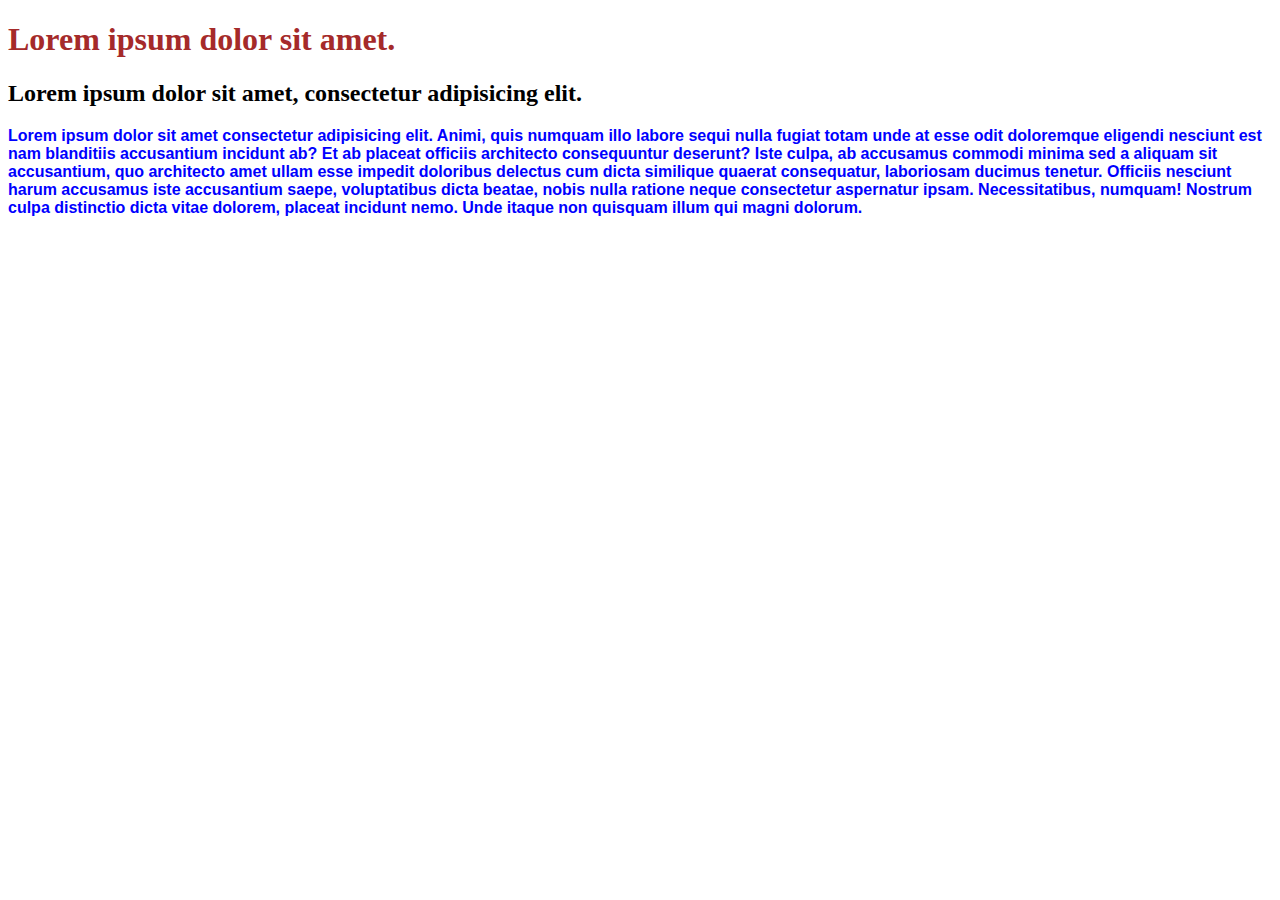
<file: 01_basics/index.html>
<!DOCTYPE html>
<html lang="en">
  <head>
    <meta charset="UTF-8" />
    <meta name="viewport" content="width=device-width, initial-scale=1.0" />
    <title>CSS</title>
    <link rel="stylesheet" href="style.css" />
    <!-- <style>
      h2 {
        color: blue;
      }
      p {
        color: darkcyan;
      }
    </style> -->
  </head>
  <body>
    <h1 style="color: brown">Lorem ipsum dolor sit amet.</h1>
    <h2>Lorem ipsum dolor sit amet, consectetur adipisicing elit.</h2>
    <p>
      Lorem ipsum dolor sit amet consectetur adipisicing elit. Animi, quis
      numquam illo labore sequi nulla fugiat totam unde at esse odit doloremque
      eligendi nesciunt est nam blanditiis accusantium incidunt ab? Et ab
      placeat officiis architecto consequuntur deserunt? Iste culpa, ab
      accusamus commodi minima sed a aliquam sit accusantium, quo architecto
      amet ullam esse impedit doloribus delectus cum dicta similique quaerat
      consequatur, laboriosam ducimus tenetur. Officiis nesciunt harum accusamus
      iste accusantium saepe, voluptatibus dicta beatae, nobis nulla ratione
      neque consectetur aspernatur ipsam. Necessitatibus, numquam! Nostrum culpa
      distinctio dicta vitae dolorem, placeat incidunt nemo. Unde itaque non
      quisquam illum qui magni dolorum.
    </p>
  </body>
</html>
</file>
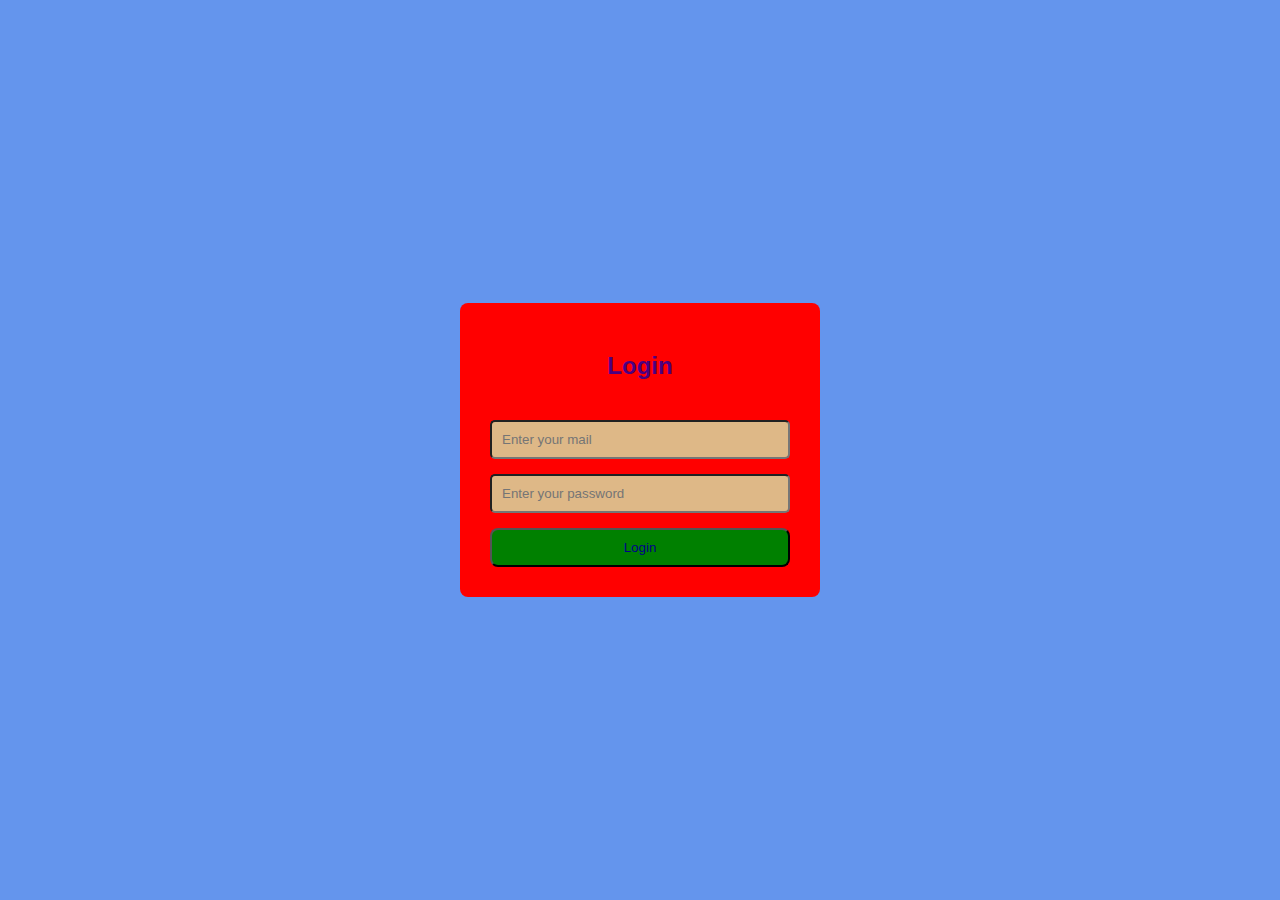
<file: 02_login_project/login.html>
<!DOCTYPE html>
<html lang="en">
  <head>
    <meta charset="UTF-8" />
    <meta name="viewport" content="width=device-width, initial-scale=1.0" />
    <title>Login Page</title>
    <style>
      body {
        font-family: "Segoe UI", Tahoma, Geneva, Verdana, sans-serif;
        background-color: cornflowerblue;
        margin: 0;
        padding: 0;
        height: 100vh;
        display: flex;
        justify-content: center;
        align-items: center;
      }
      .card {
        background-color: red;
        border-radius: 8px;
        padding: 30px;
        width: 300px;
      }
      h2 {
        color: indigo;
        text-align: center;
        margin-bottom: 40px;
      }
      form {
        display: flex;
        flex-direction: column;
      }
      input {
        margin-bottom: 15px;
        padding: 10px;
        border-radius: 5px;
        background-color: burlywood;
      }
      button {
        background-color: green;
        color: darkblue;
        padding: 10px;
        border-radius: 8px;
      }
      button:hover {
        background-color: fuchsia;
      }
    </style>
  </head>
  <body>
    <div class="card">
      <h2>Login</h2>
      <form>
        <input type="email" placeholder="Enter your mail" />
        <input type="password" placeholder="Enter your password" />
        <button type="submit">Login</button>
      </form>
    </div>
  </body>
</html>
</file>
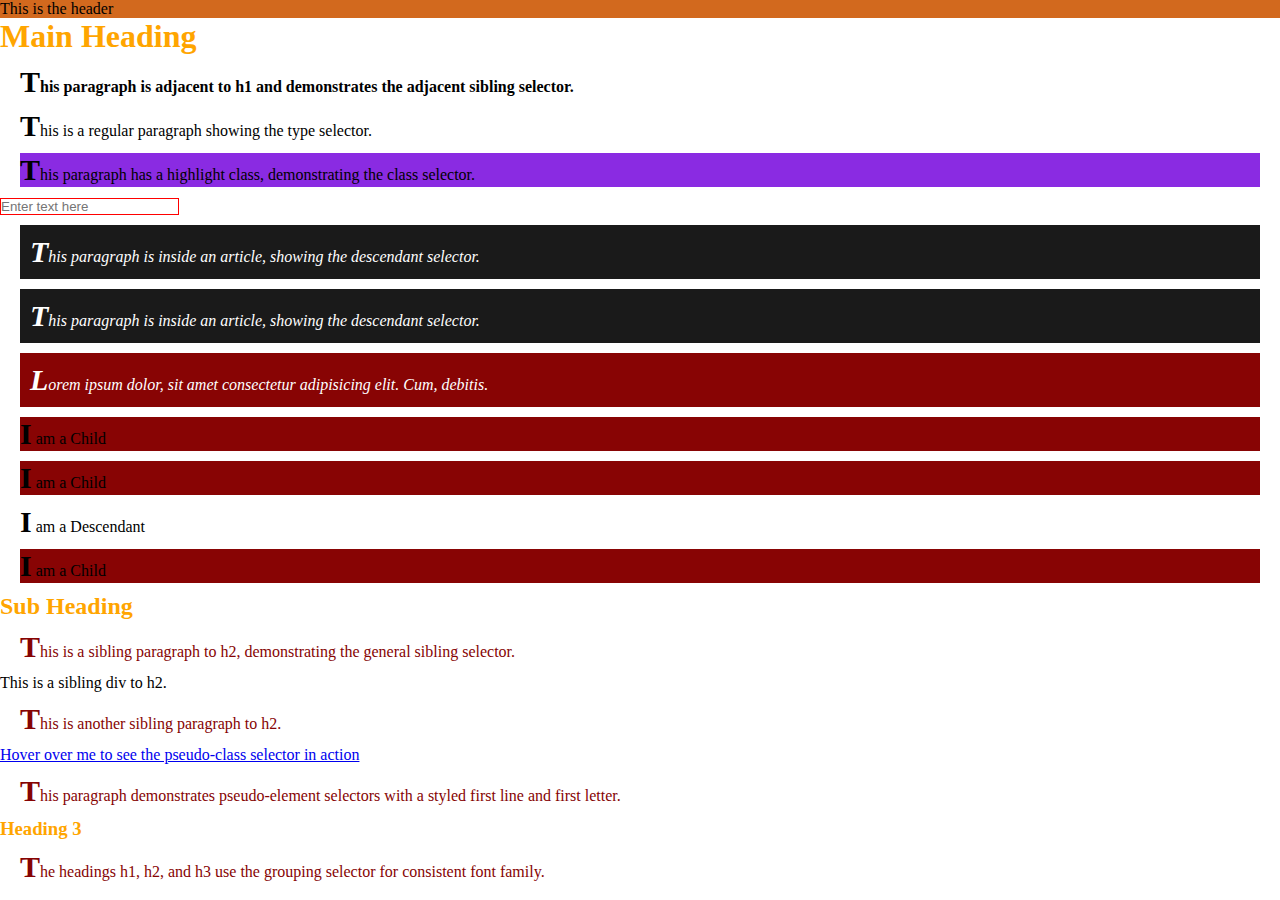
<file: 03_selectors/selectors.html>
<!DOCTYPE html>
<html lang="en">
  <head>
    <meta charset="UTF-8" />
    <meta name="viewport" content="width=device-width, initial-scale=1.0" />
    <title>Selector</title>
    <style>
      /* 1. Universal Selector */

      * {
        margin: 0;
        padding: 0;
        box-sizing: border-box;
      }

      /* 2. Type Selector */
      p {
        font-size: 16px;
        margin: 10px 20px 10px 20px;
      }
      /* 3. Class Selector */
      .highlight {
        background-color: blueviolet;
      }

      /* 4. ID Selector */
      #header {
        background-color: chocolate;
      }
      /* 5. Attribute Selector */
      input[type="text"] {
        border: 1px solid red;
      }
      /* 6. Descendant Selector */
      article p {
        font-style: italic;
        background-color: #1a1a1a;
        color: #fff;
        padding: 10px;
      }

      /* 7. Child Selector */
      div > p {
        background-color: #880404;
      }

      /* 8. Adjacent Sibling Selector */
      h1 + p {
        font-weight: bold;
      }

      /* 9. General Sibling Selector */
      h2 ~ p {
        color: #860303;
      }

      /* 10. Pseudo-class Selector */

      a:hover {
        background-color: #14a50e;
        text-decoration: none;
        color: #1a1a1a;
        padding: 5px;
        margin: 4px;
      }

      /* 11. Pseudo-element Selector */
      p::first-letter {
        font-weight: bold;
        font-size: 30px;
      }

      /* 12. Grouping Selector */

      h1,
      h2,
      h3 {
        color: orange;
      }
    </style>
  </head>
  <body>
    <header id="header">This is the header</header>

    <h1>Main Heading</h1>
    <p>
      This paragraph is adjacent to h1 and demonstrates the adjacent sibling
      selector.
    </p>
    <p>This is a regular paragraph showing the type selector.</p>

    <p class="highlight">
      This paragraph has a highlight class, demonstrating the class selector.
    </p>

    <input type="text" placeholder="Enter text here" />

    <article>
      <p>
        This paragraph is inside an article, showing the descendant selector.
      </p>
      <p>
        This paragraph is inside an article, showing the descendant selector.
      </p>
      <div>
        <p>
          Lorem ipsum dolor, sit amet consectetur adipisicing elit. Cum,
          debitis.
        </p>
      </div>
    </article>

    <div>
      <p>I am a Child</p>
      <p>I am a Child</p>
      <section>
        <p>I am a Descendant</p>
      </section>
      <p>I am a Child</p>
    </div>

    <h2>Sub Heading</h2>
    <p>
      This is a sibling paragraph to h2, demonstrating the general sibling
      selector.
    </p>
    <div>This is a sibling div to h2.</div>
    <p>This is another sibling paragraph to h2.</p>

    <a href="#">Hover over me to see the pseudo-class selector in action</a>

    <p>
      This paragraph demonstrates pseudo-element selectors with a styled first
      line and first letter.
    </p>

    <h3>Heading 3</h3>

    <p>
      The headings h1, h2, and h3 use the grouping selector for consistent font
      family.
    </p>
  </body>
</html>
</file>
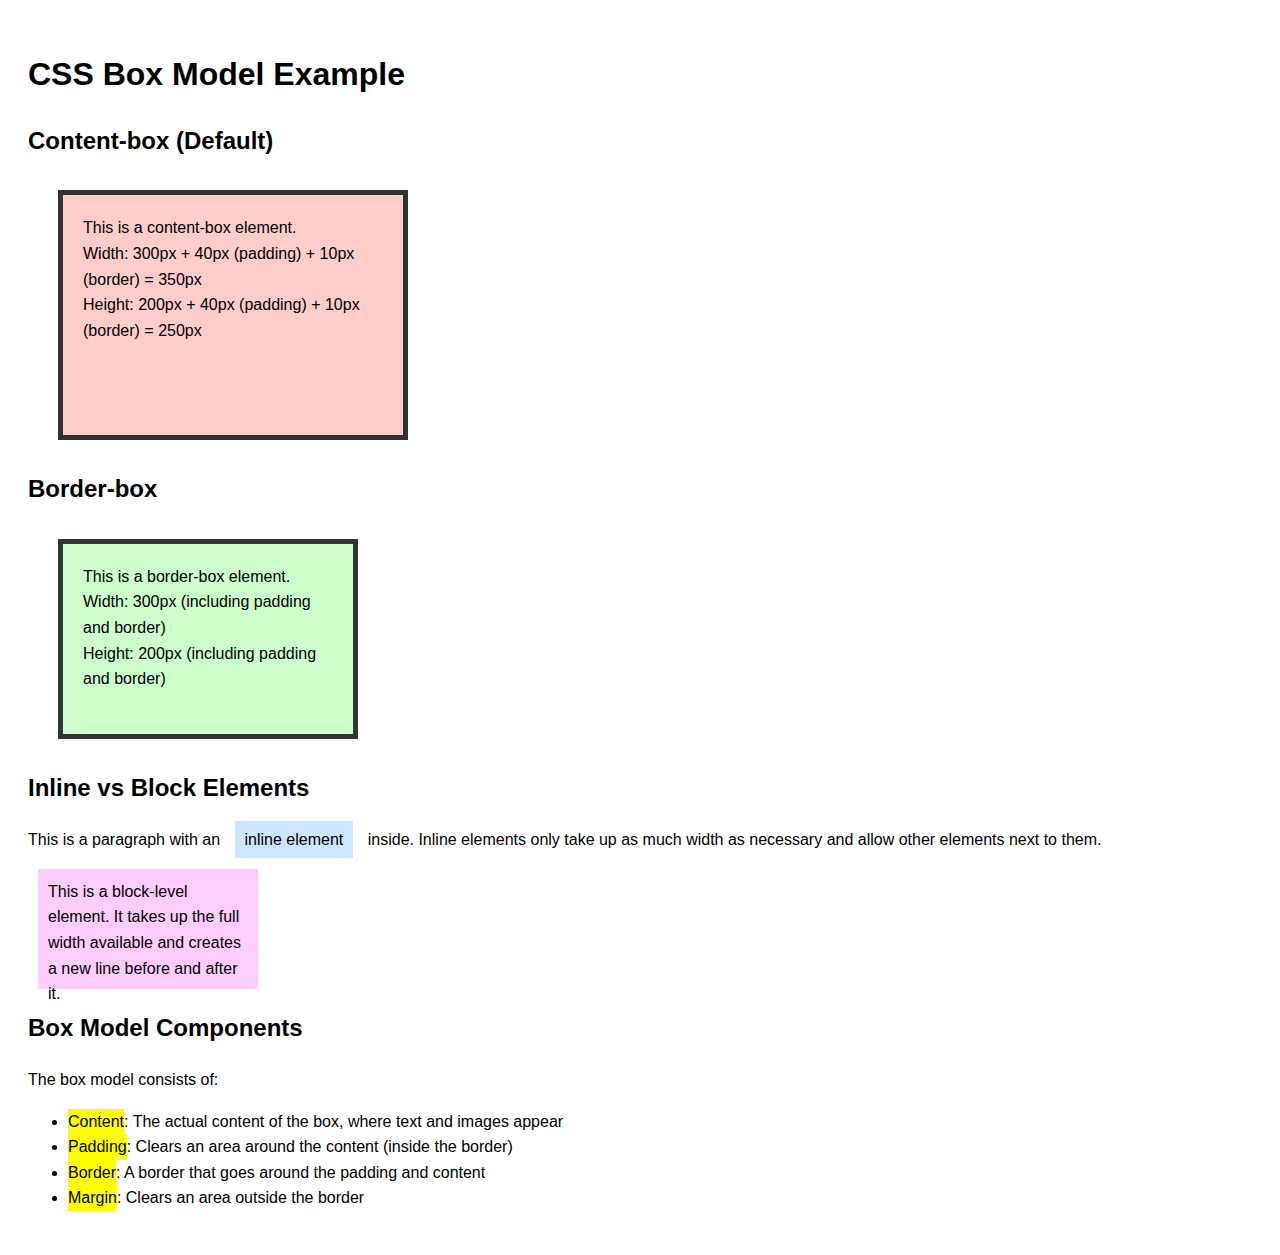
<file: 04_box_model/box.html>
<!DOCTYPE html>
<html lang="en">
  <head>
    <meta charset="UTF-8" />
    <meta name="viewport" content="width=device-width, initial-scale=1.0" />
    <title>CSS Box Model Example</title>
    <style>
      body {
        font-family: Arial, sans-serif;
        line-height: 1.6;
        padding: 20px;
      }

      .box-model-demo {
        width: 300px;
        height: 200px;
        padding: 20px;
        border: 5px solid #333;
        margin: 30px;
        background-color: #f0f0f0;
      }

      .content-box {
        box-sizing: content-box;
        background-color: #ffcccc;
      }

      .border-box {
        box-sizing: border-box;
        background-color: #ccffcc;
      }

      .box-model-demo p {
        margin: 0;
      }

      .highlight {
        background-color: yellow;
        display: inline-block;
      }

      .inline-example {
        background-color: #cce6ff;
        padding: 10px;
        margin: 10px;
        /* Inline elements ignore width and height */
        width: 200px;
        height: 100px;
      }

      .block-example {
        background-color: #ffccff;
        padding: 10px;
        margin: 10px;
        width: 200px;
        height: 100px;
      }
    </style>
  </head>
  <body>
    <h1>CSS Box Model Example</h1>

    <h2>Content-box (Default)</h2>
    <div class="box-model-demo content-box">
      <p>This is a content-box element.</p>
      <p>Width: 300px + 40px (padding) + 10px (border) = 350px</p>
      <p>Height: 200px + 40px (padding) + 10px (border) = 250px</p>
    </div>

    <h2>Border-box</h2>
    <div class="box-model-demo border-box">
      <p>This is a border-box element.</p>
      <p>Width: 300px (including padding and border)</p>
      <p>Height: 200px (including padding and border)</p>
    </div>

    <h2>Inline vs Block Elements</h2>
    <p>
      This is a paragraph with an
      <span class="inline-example">inline element</span> inside. Inline elements
      only take up as much width as necessary and allow other elements next to
      them.
    </p>

    <div class="block-example">
      This is a block-level element. It takes up the full width available and
      creates a new line before and after it.
    </div>

    <h2>Box Model Components</h2>
    <p>The box model consists of:</p>
    <ul>
      <li>
        <span class="highlight">Content</span>: The actual content of the box,
        where text and images appear
      </li>
      <li>
        <span class="highlight">Padding</span>: Clears an area around the
        content (inside the border)
      </li>
      <li>
        <span class="highlight">Border</span>: A border that goes around the
        padding and content
      </li>
      <li>
        <span class="highlight">Margin</span>: Clears an area outside the border
      </li>
    </ul>
  </body>
</html>
</file>
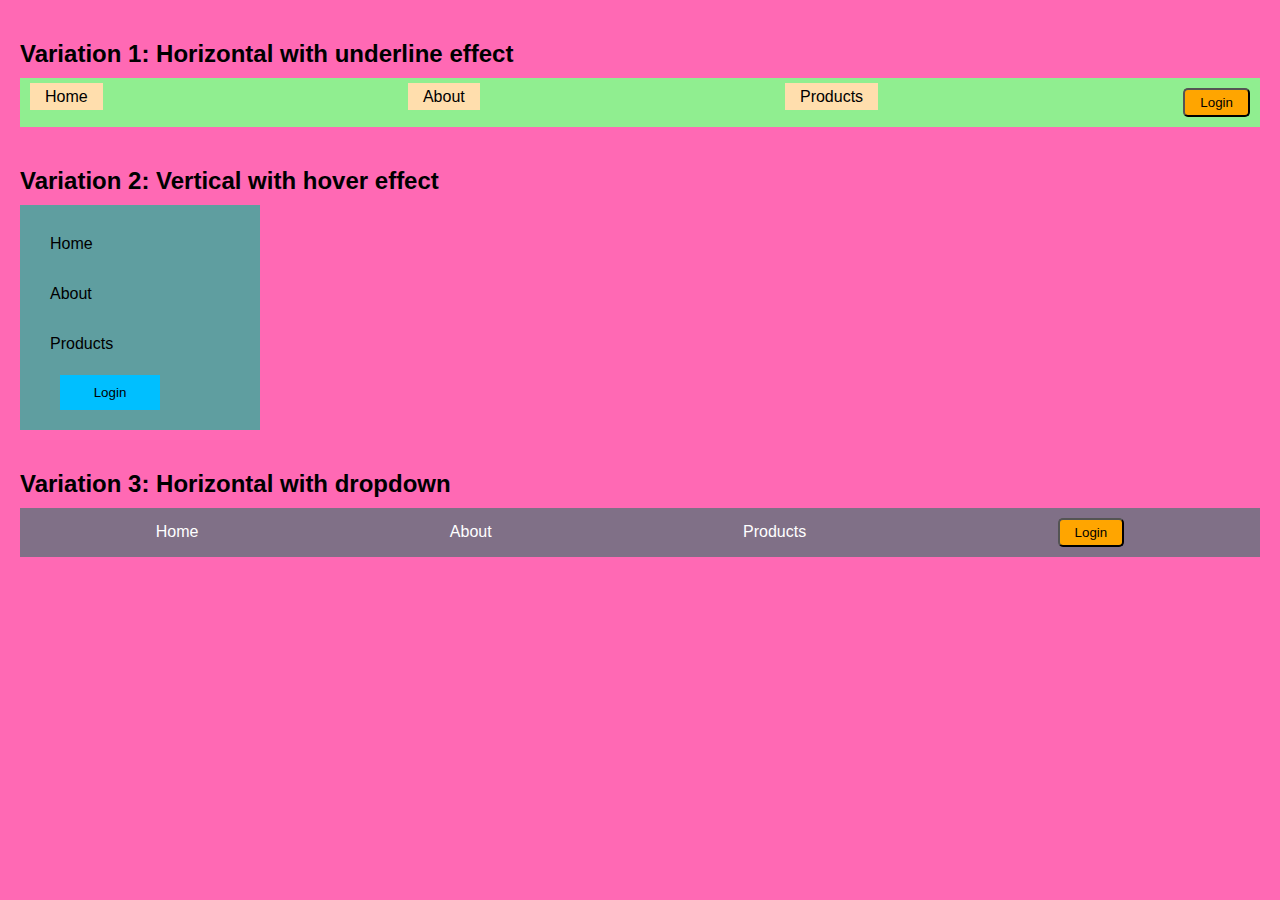
<file: 05_navbar/navbar_project.html>
<!DOCTYPE html>
<html lang="en">
  <head>
    <meta charset="UTF-8" />
    <meta name="viewport" content="width=device-width, initial-scale=1.0" />
    <title>Navbar project</title>
    <link rel="stylesheet" href="nav.css" />
  </head>
  <body>
    <div class="nav-container">
      <h2>Variation 1: Horizontal with underline effect</h2>
      <nav class="nav1">
        <ul>
          <li><a href="#">Home</a></li>
          <li><a href="#">About</a></li>
          <li><a href="#">Products</a></li>
          <li><button class="login-btn">Login</button></li>
        </ul>
      </nav>
    </div>

    <div class="nav-container">
      <h2>Variation 2: Vertical with hover effect</h2>
      <nav class="nav2">
        <ul>
          <li><a href="#">Home</a></li>
          <li><a href="#">About</a></li>
          <li><a href="#">Products</a></li>
        </ul>
        <button class="login-btn">Login</button>
      </nav>
    </div>

    <div class="nav-container">
      <h2>Variation 3: Horizontal with dropdown</h2>
      <nav class="nav3">
        <ul>
          <li><a href="#">Home</a></li>
          <li class="dropdown">
            <a href="#">About</a>
            <div class="dropdown-content">
              <a href="#">Our Story</a>
              <a href="#">Team</a>
              <a href="#">Contact</a>
            </div>
          </li>
          <li><a href="#">Products</a></li>
          <li><button class="login-btn">Login</button></li>
        </ul>
      </nav>
    </div>
  </body>
</html>
</file>
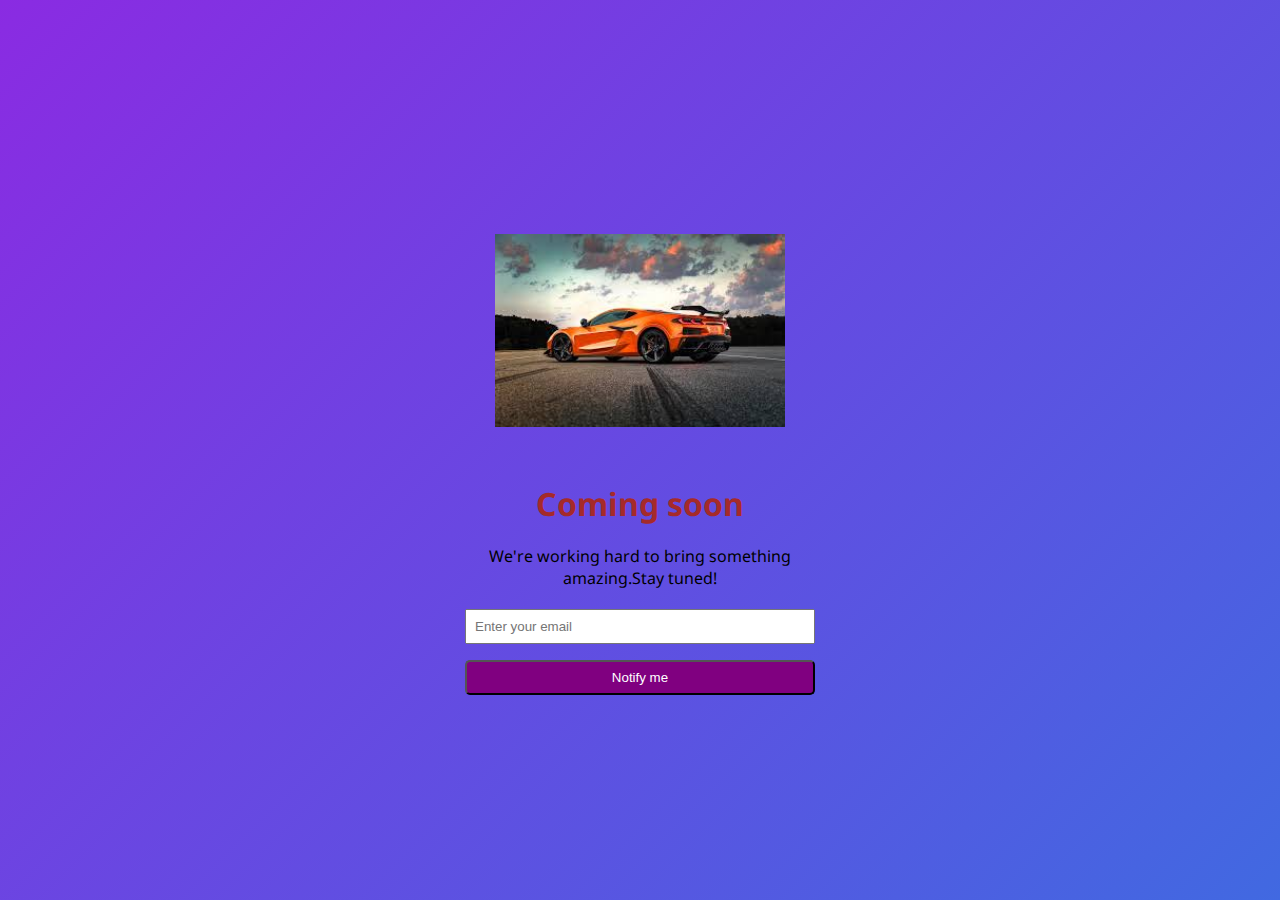
<file: 06_landing/landing.html>
<!DOCTYPE html>
<html lang="en">
  <head>
    <meta charset="UTF-8" />
    <meta name="viewport" content="width=device-width, initial-scale=1.0" />
    <title>Buy Premium Cars</title>
    <link rel="stylesheet" href="car.css" />
  </head>
  <body>
    <div class="container">
      <div class="content">
        <img src="car1.jpg" class="logo" alt="logo" />
        <h1>Coming soon</h1>
        <p>We're working hard to bring something amazing.Stay tuned!</p>
        <form id="notify-form">
          <input type="email" placeholder="Enter your email" required />
          <button type="submit">Notify me</button>
        </form>
      </div>
    </div>
  </body>
</html>
</file>
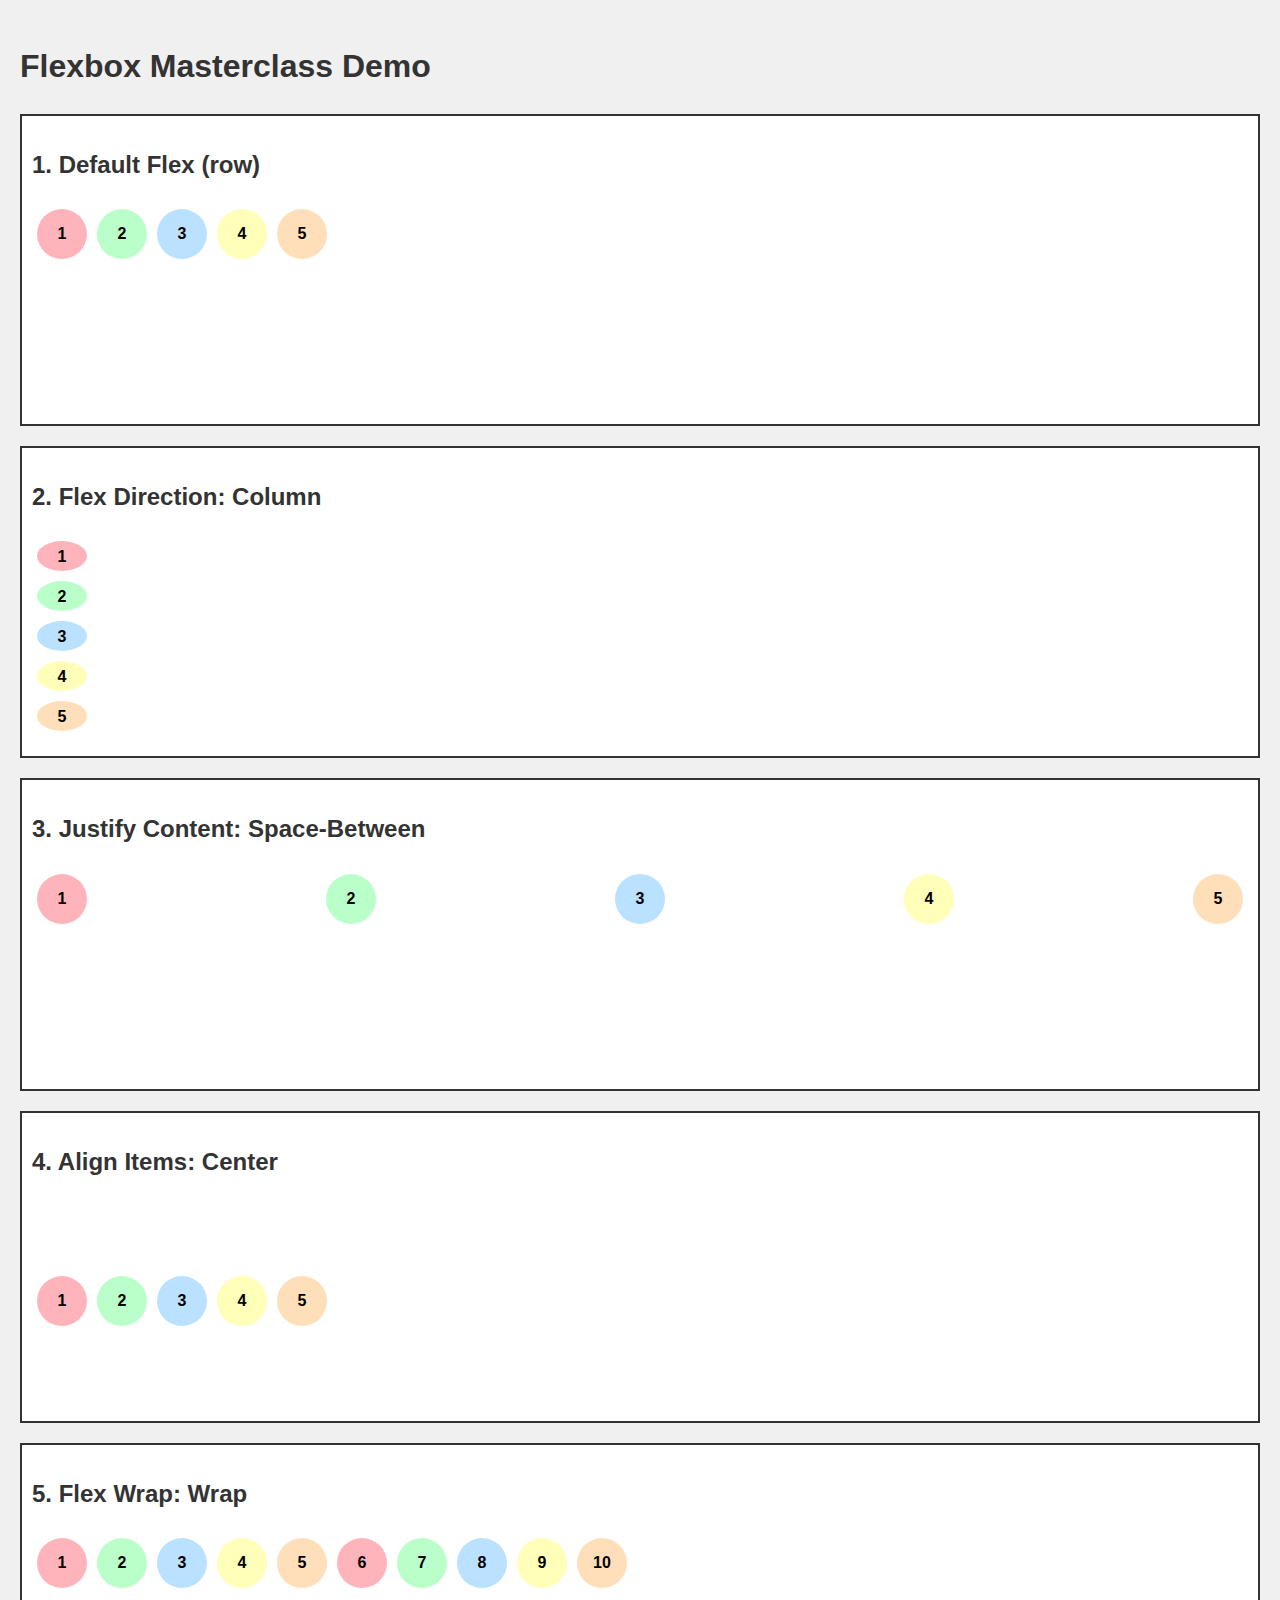
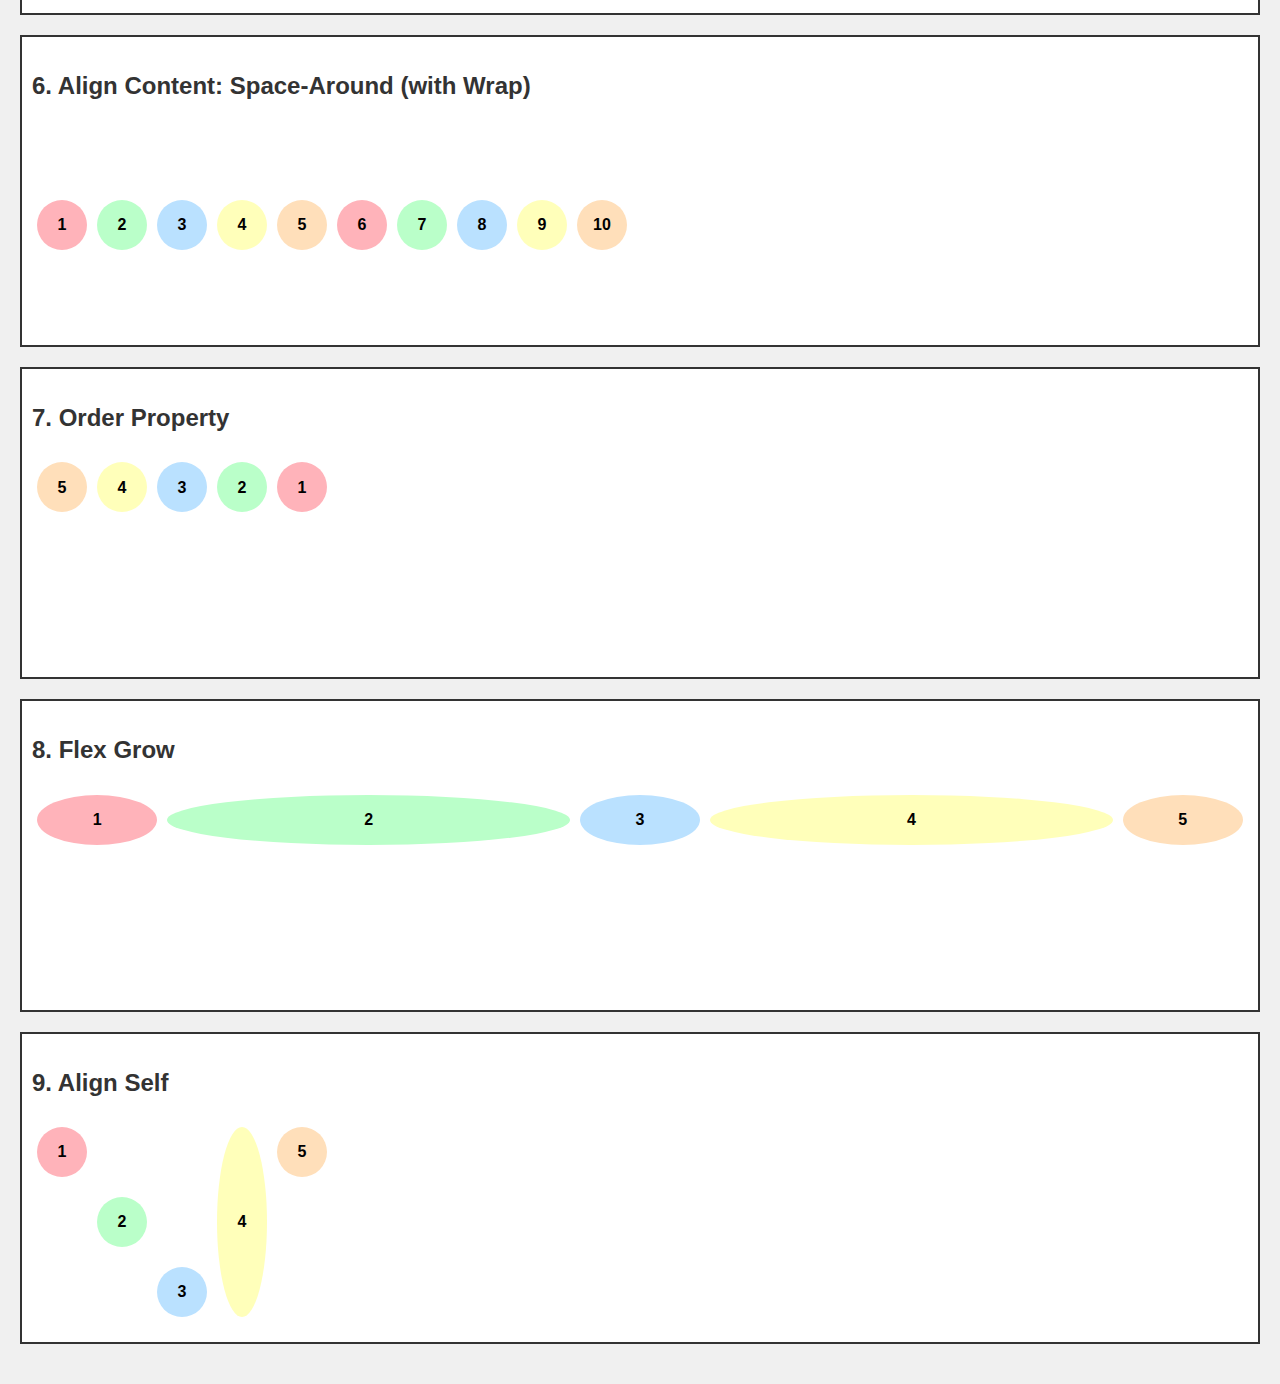
<file: 07_Flexbox/flex.html>
<!DOCTYPE html>
<html lang="en">
  <head>
    <meta charset="UTF-8" />
    <meta name="viewport" content="width=device-width, initial-scale=1.0" />
    <title>Flex Box</title>
    <link rel="stylesheet" href="flex.css" />
  </head>

  <body>
    <h1>Flexbox Masterclass Demo</h1>

    <div class="container">
      <h2>1. Default Flex (row)</h2>
      <div class="flex-container">
        <div class="circle pastel-1">1</div>
        <div class="circle pastel-2">2</div>
        <div class="circle pastel-3">3</div>
        <div class="circle pastel-4">4</div>
        <div class="circle pastel-5">5</div>
      </div>
    </div>

    <div class="container">
      <h2>2. Flex Direction: Column</h2>
      <div class="flex-container" style="flex-direction: column">
        <div class="circle pastel-1">1</div>
        <div class="circle pastel-2">2</div>
        <div class="circle pastel-3">3</div>
        <div class="circle pastel-4">4</div>
        <div class="circle pastel-5">5</div>
      </div>
    </div>

    <div class="container">
      <h2>3. Justify Content: Space-Between</h2>
      <div class="flex-container" style="justify-content: space-between">
        <div class="circle pastel-1">1</div>
        <div class="circle pastel-2">2</div>
        <div class="circle pastel-3">3</div>
        <div class="circle pastel-4">4</div>
        <div class="circle pastel-5">5</div>
      </div>
    </div>

    <div class="container">
      <h2>4. Align Items: Center</h2>
      <div class="flex-container" style="align-items: center">
        <div class="circle pastel-1">1</div>
        <div class="circle pastel-2">2</div>
        <div class="circle pastel-3">3</div>
        <div class="circle pastel-4">4</div>
        <div class="circle pastel-5">5</div>
      </div>
    </div>

    <div class="container">
      <h2>5. Flex Wrap: Wrap</h2>
      <div class="flex-container" style="flex-wrap: wrap; height: auto">
        <div class="circle pastel-1">1</div>
        <div class="circle pastel-2">2</div>
        <div class="circle pastel-3">3</div>
        <div class="circle pastel-4">4</div>
        <div class="circle pastel-5">5</div>
        <div class="circle pastel-1">6</div>
        <div class="circle pastel-2">7</div>
        <div class="circle pastel-3">8</div>
        <div class="circle pastel-4">9</div>
        <div class="circle pastel-5">10</div>
      </div>
    </div>

    <div class="container">
      <h2>6. Align Content: Space-Around (with Wrap)</h2>
      <div
        class="flex-container"
        style="flex-wrap: wrap; align-content: space-around"
      >
        <div class="circle pastel-1">1</div>
        <div class="circle pastel-2">2</div>
        <div class="circle pastel-3">3</div>
        <div class="circle pastel-4">4</div>
        <div class="circle pastel-5">5</div>
        <div class="circle pastel-1">6</div>
        <div class="circle pastel-2">7</div>
        <div class="circle pastel-3">8</div>
        <div class="circle pastel-4">9</div>
        <div class="circle pastel-5">10</div>
      </div>
    </div>

    <div class="container">
      <h2>7. Order Property</h2>
      <div class="flex-container">
        <div class="circle pastel-1" style="order: 5">1</div>
        <div class="circle pastel-2" style="order: 4">2</div>
        <div class="circle pastel-3" style="order: 3">3</div>
        <div class="circle pastel-4" style="order: 2">4</div>
        <div class="circle pastel-5" style="order: 1">5</div>
      </div>
    </div>

    <div class="container">
      <h2>8. Flex Grow</h2>
      <div class="flex-container">
        <div class="circle pastel-1" style="flex-grow: 1">1</div>
        <div class="circle pastel-2" style="flex-grow: 5">2</div>
        <div class="circle pastel-3" style="flex-grow: 1">3</div>
        <div class="circle pastel-4" style="flex-grow: 5">4</div>
        <div class="circle pastel-5" style="flex-grow: 1">5</div>
      </div>
    </div>

    <div class="container">
      <h2>9. Align Self</h2>
      <div class="flex-container">
        <div class="circle pastel-1" style="align-self: flex-start">1</div>
        <div class="circle pastel-2" style="align-self: center">2</div>
        <div class="circle pastel-3" style="align-self: flex-end">3</div>
        <div class="circle pastel-4" style="align-self: stretch; height: auto">
          4
        </div>
        <div class="circle pastel-5">5</div>
      </div>
    </div>
  </body>
</html>
</file>
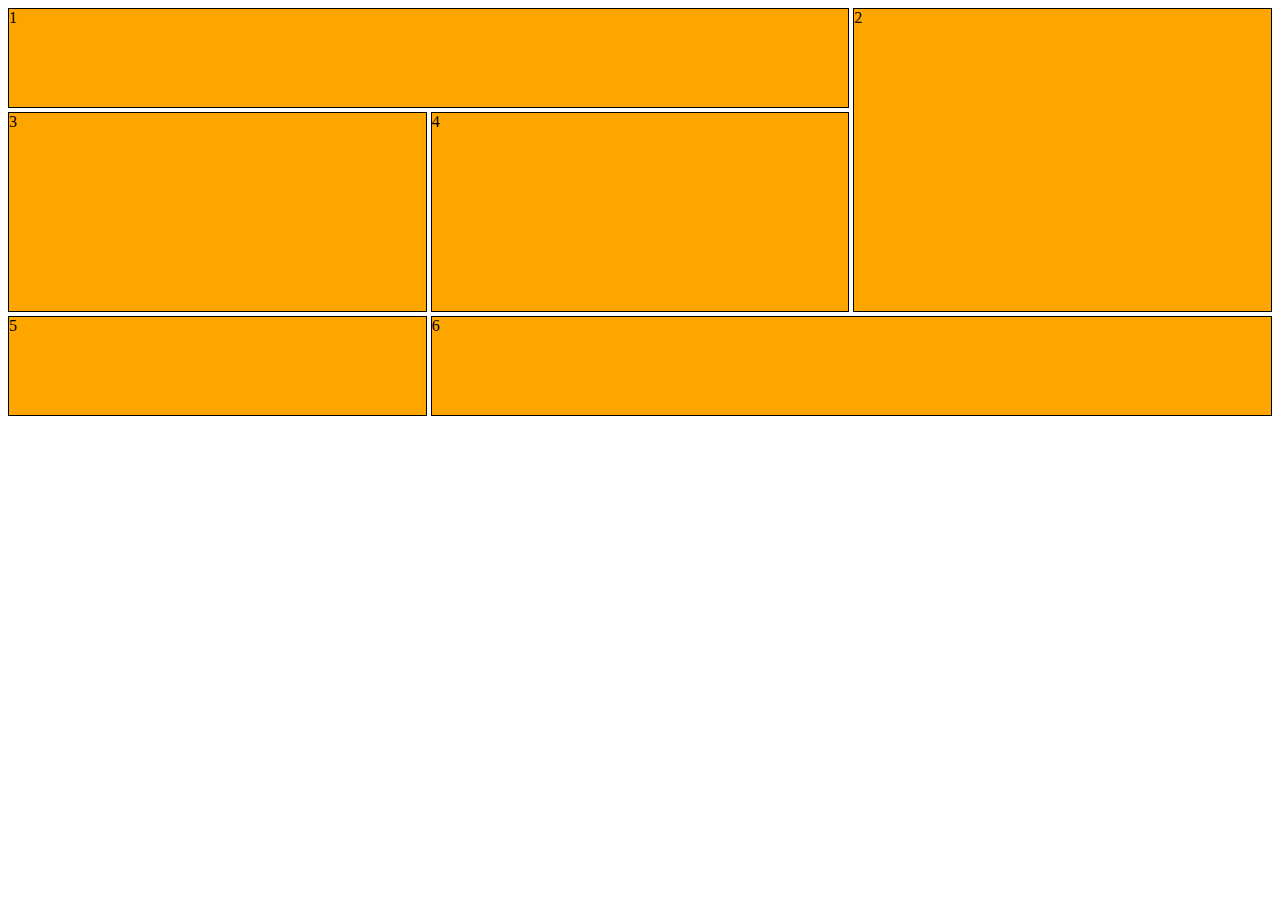
<file: 08_grid/grid.html>
<!DOCTYPE html>
<html lang="en">
  <head>
    <meta charset="UTF-8" />
    <meta name="viewport" content="width=device-width, initial-scale=1.0" />
    <title>Grid introduction</title>
    <style>
      .grid-container {
        display: grid;
        grid-template-columns: repeat(3, 1fr);
        grid-template-rows: 100px 200px 100px;
        gap: 4px;
      }

      .item {
        background-color: orange;
        border: 1px solid black;
      }
      .item1 {
        grid-column: 1/3;
        grid-row: 1/2;
      }
      .item2 {
        grid-column: 3/4;
        grid-row: 1/3;
      }
      .item6 {
        grid-column: 2/4;
      }
    </style>
  </head>
  <body>
    <div class="grid-container">
      <div class="item item1">1</div>
      <div class="item item2">2</div>
      <div class="item">3</div>
      <div class="item">4</div>
      <div class="item">5</div>
      <div class="item item6">6</div>
    </div>
  </body>
</html>
</file>
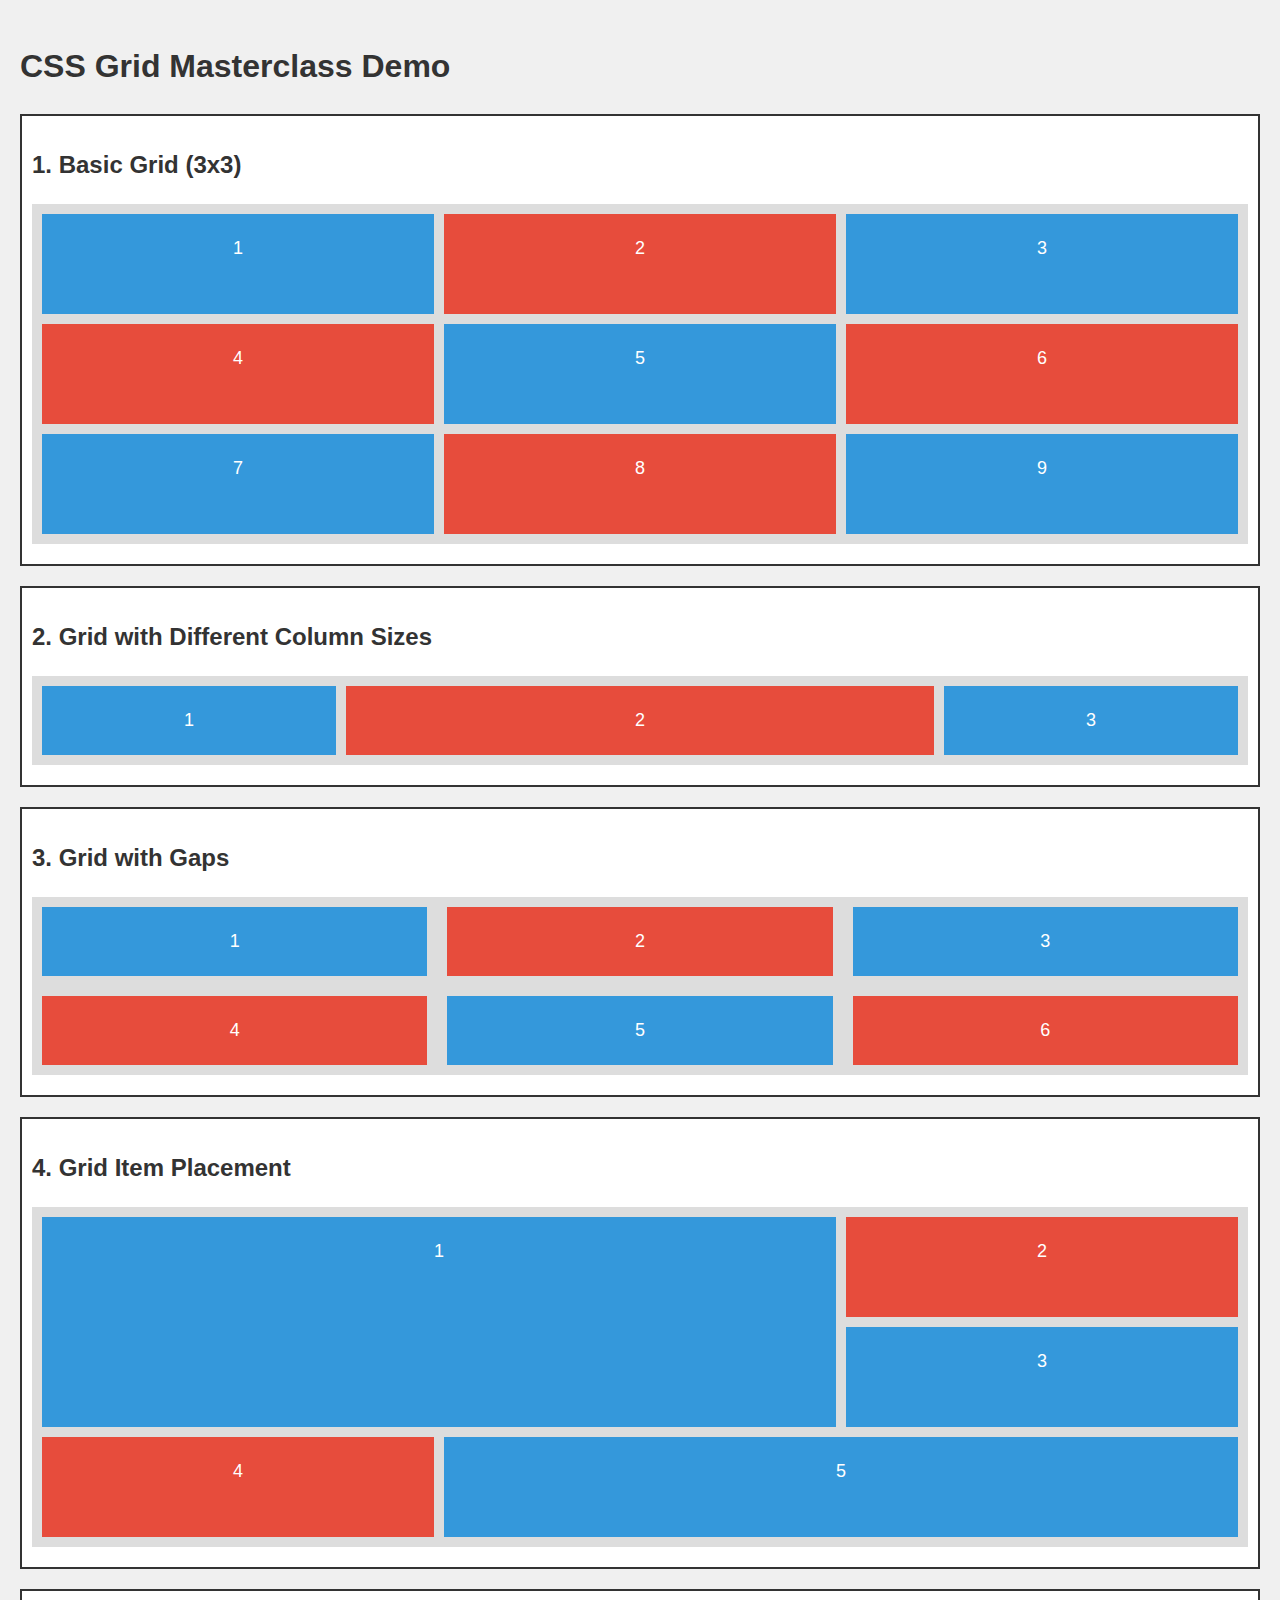
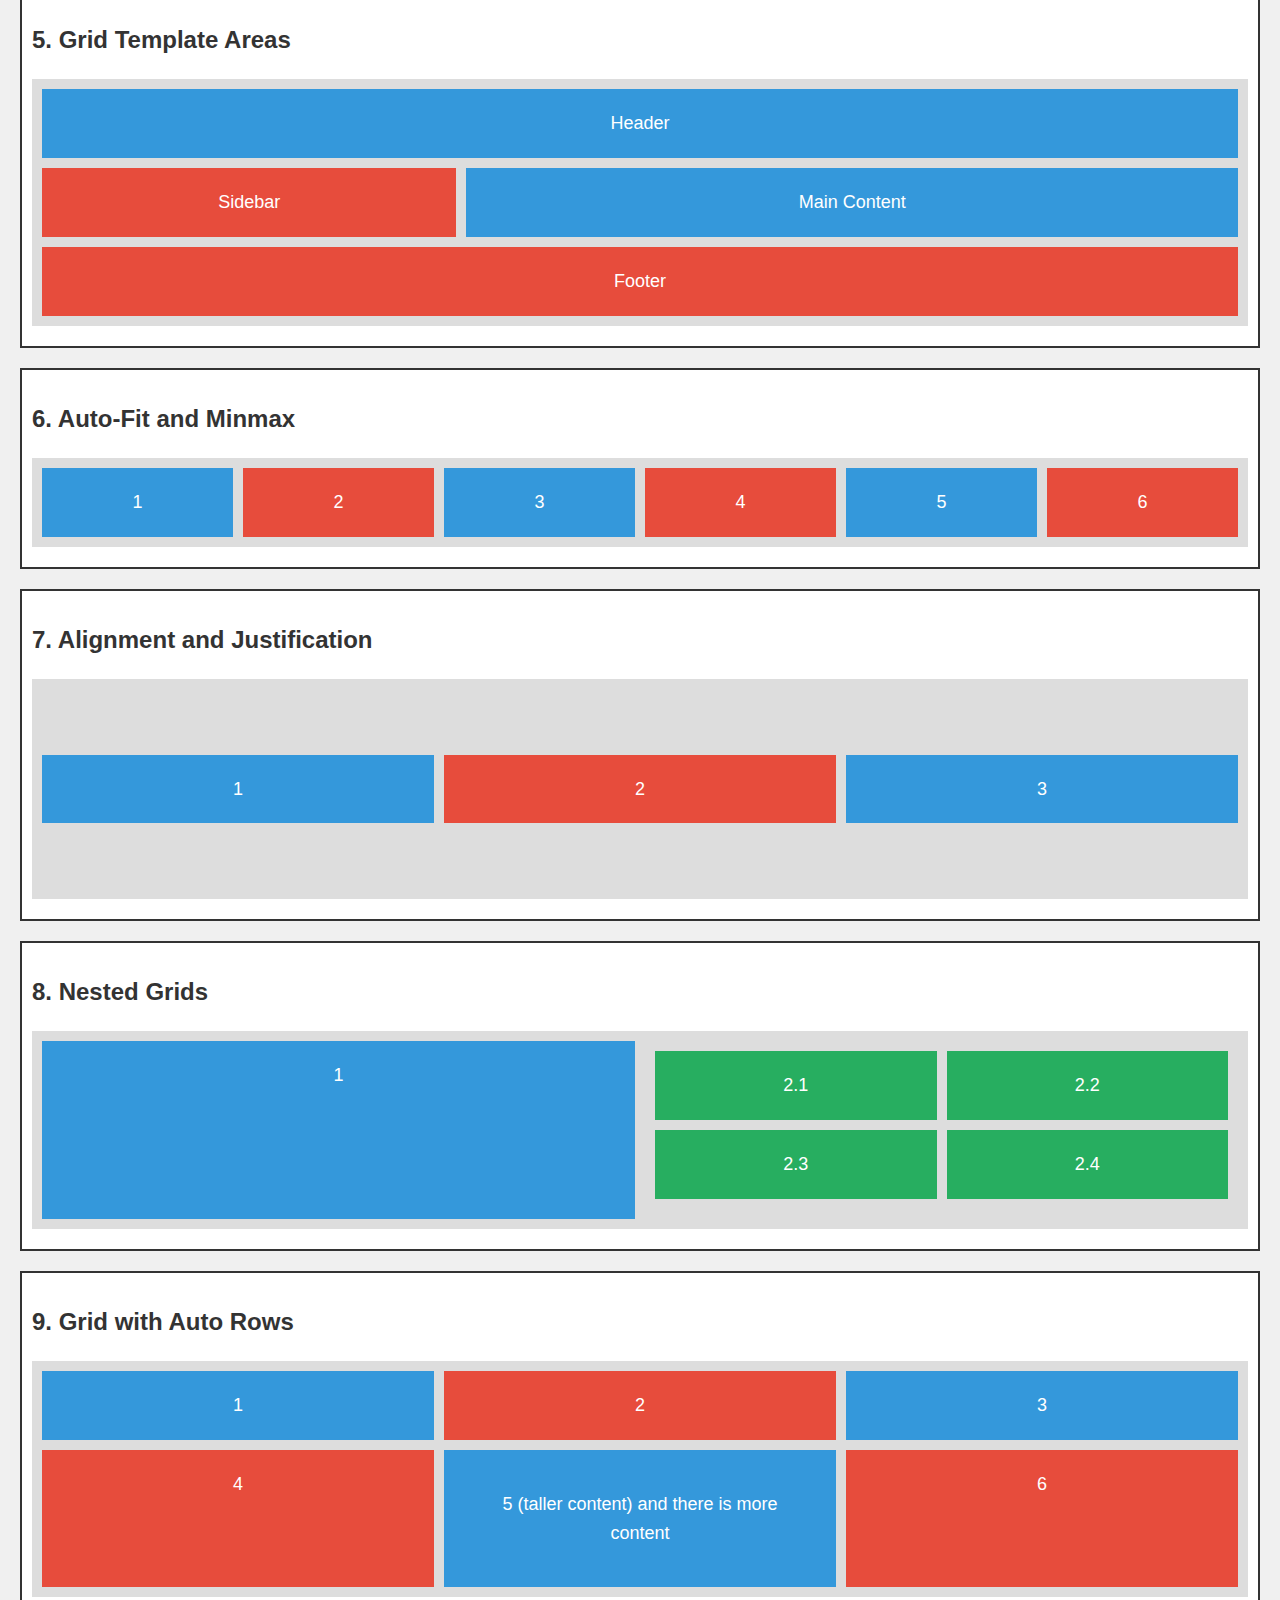
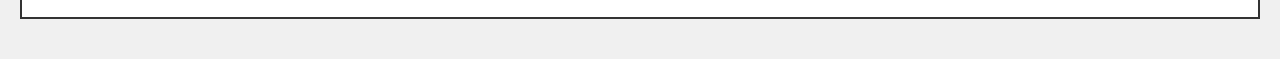
<file: 08_grid/layout.html>
<!DOCTYPE html>
<html lang="en">
  <head>
    <meta charset="UTF-8" />
    <meta name="viewport" content="width=device-width, initial-scale=1.0" />
    <title>CSS Grid Masterclass Demo</title>
    <style>
      body {
        font-family: Arial, sans-serif;
        line-height: 1.6;
        margin: 0;
        padding: 20px;
        background-color: #f0f0f0;
      }
      h1,
      h2 {
        color: #333;
      }
      .container {
        background-color: #fff;
        border: 2px solid #333;
        margin-bottom: 20px;
        padding: 10px;
      }
      .grid-container {
        display: grid;
        gap: 10px;
        background-color: #ddd;
        padding: 10px;
        margin-bottom: 10px;
      }
      .box {
        background-color: #3498db;
        color: white;
        padding: 20px;
        font-size: 18px;
        text-align: center;
      }
      .box:nth-child(even) {
        background-color: #e74c3c;
      }
    </style>
  </head>
  <body>
    <h1>CSS Grid Masterclass Demo</h1>

    <div class="container">
      <h2>1. Basic Grid (3x3)</h2>
      <div
        class="grid-container"
        style="
          grid-template-columns: repeat(3, 1fr);
          grid-template-rows: repeat(3, 100px);
        "
      >
        <div class="box">1</div>
        <div class="box">2</div>
        <div class="box">3</div>
        <div class="box">4</div>
        <div class="box">5</div>
        <div class="box">6</div>
        <div class="box">7</div>
        <div class="box">8</div>
        <div class="box">9</div>
      </div>
    </div>

    <div class="container">
      <h2>2. Grid with Different Column Sizes</h2>
      <div class="grid-container" style="grid-template-columns: 1fr 2fr 1fr">
        <div class="box">1</div>
        <div class="box">2</div>
        <div class="box">3</div>
      </div>
    </div>

    <div class="container">
      <h2>3. Grid with Gaps</h2>
      <div
        class="grid-container"
        style="grid-template-columns: repeat(3, 1fr); gap: 20px"
      >
        <div class="box">1</div>
        <div class="box">2</div>
        <div class="box">3</div>
        <div class="box">4</div>
        <div class="box">5</div>
        <div class="box">6</div>
      </div>
    </div>

    <div class="container">
      <h2>4. Grid Item Placement</h2>
      <div
        class="grid-container"
        style="
          grid-template-columns: repeat(3, 1fr);
          grid-template-rows: repeat(3, 100px);
        "
      >
        <div class="box" style="grid-column: 1/3; grid-row: 1/3">1</div>
        <div class="box">2</div>
        <div class="box">3</div>
        <div class="box">4</div>
        <div class="box" style="grid-column: 2/4">5</div>
      </div>
    </div>

    <div class="container">
      <h2>5. Grid Template Areas</h2>
      <div
        class="grid-container"
        style="
          grid-template-areas: 'header header header ' 'sidebar main main ' ' footer footer footer ';
        "
      >
        <div class="box" style="grid-area: header">Header</div>
        <div class="box" style="grid-area: sidebar">Sidebar</div>
        <div class="box" style="grid-area: main">Main Content</div>
        <div class="box" style="grid-area: footer">Footer</div>
      </div>
    </div>

    <div class="container">
      <h2>6. Auto-Fit and Minmax</h2>
      <div
        class="grid-container"
        style="grid-template-columns: repeat(auto-fit, minmax(100px, 1fr))"
      >
        <div class="box">1</div>
        <div class="box">2</div>
        <div class="box">3</div>
        <div class="box">4</div>
        <div class="box">5</div>
        <div class="box">6</div>
      </div>
    </div>

    <div class="container">
      <h2>7. Alignment and Justification</h2>
      <div
        class="grid-container"
        style="
          grid-template-columns: repeat(3, 1fr);
          height: 200px;

          align-items: center;
        "
      >
        <div class="box">1</div>
        <div class="box">2</div>
        <div class="box">3</div>
      </div>
    </div>

    <div class="container">
      <h2>8. Nested Grids</h2>
      <div class="grid-container" style="grid-template-columns: 1fr 1fr">
        <div class="box">1</div>
        <div class="grid-container" style="grid-template-columns: 1fr 1fr">
          <div class="box" style="background-color: #27ae60">2.1</div>
          <div class="box" style="background-color: #27ae60">2.2</div>
          <div class="box" style="background-color: #27ae60">2.3</div>
          <div class="box" style="background-color: #27ae60">2.4</div>
        </div>
      </div>
    </div>

    <div class="container">
      <h2>9. Grid with Auto Rows</h2>
      <div class="grid-container" style="grid-template-columns: repeat(3, 1fr)">
        <div class="box">1</div>
        <div class="box">2</div>
        <div class="box">3</div>
        <div class="box">4</div>
        <div class="box" style="padding: 40px">
          5 (taller content) and there is more content
        </div>
        <div class="box">6</div>
      </div>
    </div>
  </body>
</html>
</file>
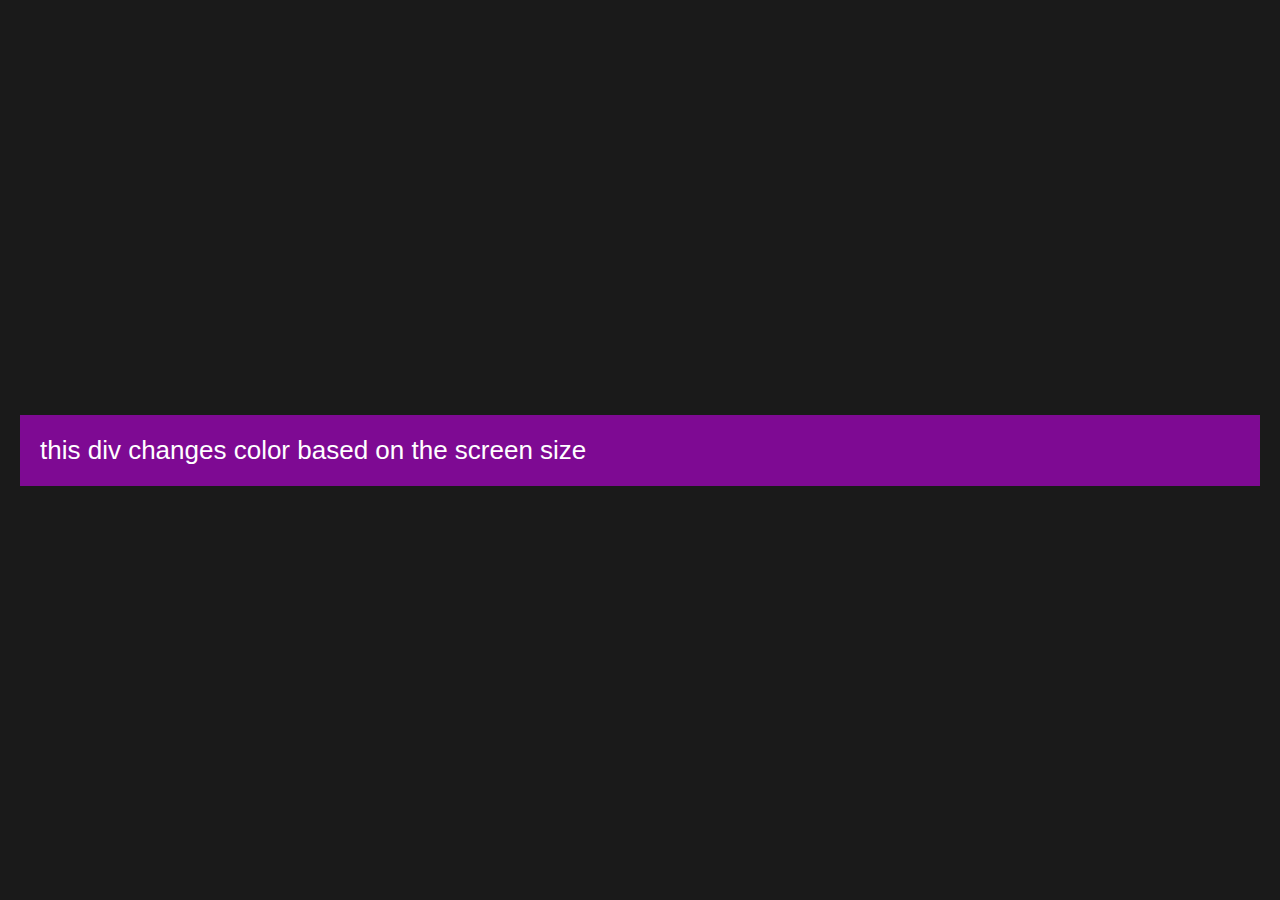
<file: 09_responsive/breakpoint.html>
<!DOCTYPE html>
<html lang="en">
  <head>
    <meta charset="UTF-8" />
    <meta name="viewport" content="width=device-width, initial-scale=1.0" />
    <title>Responsive design</title>
    <style>
      body {
        margin: 0;
        padding: 0;
        font-family: Arial, Helvetica, sans-serif;
        display: flex;
        justify-content: center;
        align-items: center;
        height: 100vh;
        background-color: #1a1a1a;
      }
      .responsive-div {
        width: 100%;
        max-width: 1200px;
        padding: 20px;
        color: #fff;
        font-size: 26px;
        background-color: #7e0a93;
      }
      @media (max-width: 600px) {
        body {
          align-items: flex-start;
        }
        .responsive-div {
          background-color: #3498db;
        }
      }
      @media (min-width: 601px) and (max-width: 1024px) {
        body {
          align-items: center;
        }
        .responsive-div {
          background-color: #e74c3c;
        }
      }
    </style>
  </head>
  <body>
    <div class="responsive-div">
      this div changes color based on the screen size
    </div>
  </body>
</html>
</file>
<file: 01_basics/style.css>
p{
    font-weight: bolder;
    font-family: 'Segoe UI', Tahoma, Geneva, Verdana, sans-serif;
    color: blue;
}
</file>
<file: 05_navbar/nav.css>
body {
    font-family: Arial, Helvetica, sans-serif;
    margin: 0;
    padding: 20px;
    background-color: hotpink;
}


.nav-container {
    margin-bottom: 40px;
}

h2 {
    margin-bottom: 10px;
}

.nav1 {
    background-color: lightgreen;
    padding: 10px;
}


.nav1 ul {
    list-style-type: none;
    margin: 0;
    padding: 0;
    display: flex;
    justify-content: space-between;
}

.nav1 li {
    display: inline;

}

.nav1 a {
    text-decoration: none;
    color: black;
    background-color: navajowhite;
    padding: 5px 15px;
    position: relative;

}

.nav1 a::after {
    content: "";
    position: absolute;
    height: 2px;
    width: 100%;
    bottom: 0;
    left: 0;
    background-color: #0a65c7;
    transform: scaleX(0);
    transition: transform 0.3s ease-in-out;
}

.nav1 a:hover::after {
    transform: scaleX(1);
}



.nav1 .login-btn {
    background-color: orange;
    color: black;
    padding: 5px 15px;
    border-radius: 5px;
    cursor: pointer;
}


.nav2{
    background-color: cadetblue;
    width: 200px;
    padding: 20px;
}

.nav2 ul{
    list-style-type: none;
    margin: 0;
    padding: 0;
}
.nav2 li{
    margin-bottom: 12px;

}
.nav2 a {
    text-decoration: none;
    color: black;
    display: block;
    padding: 10px;
    width: 100%;
}

.nav2 a:hover{
    background-color: orange;
}

.nav2 .login-btn{
    background-color: deepskyblue;
    color: black;
    border: none;
    width: 100px;
    padding: 10px;
    cursor: pointer;
    margin-left: 20px;
}

.nav2 .login-btn:hover{
    background-color: red;
    border: 1px solid red;
}

.nav3{
    background-color: rgb(128, 112, 135);
    padding: 10px;
}
.nav3 ul{
    list-style-type: none;
    padding: 0;
    margin: 0;
    display: flex;
    justify-content: space-around;
    align-items: center;
}

.nav3 a{
    text-decoration: none;
    color: white;
    display: block;

}

.nav3 .dropdown-content{
    display: none;

}

.nav3 .dropdown:hover .dropdown-content{
    display: block;
    position: absolute;
    background-color: darkred;
    min-width: 150px;
}

.nav3 .login-btn {
    background-color: orange;
    color: black;
    padding: 5px 15px;
    border-radius: 5px;
    cursor: pointer;
}

 .nav3 .login-btn:hover{
    background-color: blue;
}
</file>
<file: 06_landing/car.css>
@import url("https://fonts.googleapis.com/css2?family=Noto+Sans:ital,wght@0,100..900;1,100..900&display=swap");

body , html{
    margin: 0;
    padding: 0;
    font-family: "Noto Sans", sans-serif;
    height: 100%;
}


.container{
    background: linear-gradient(135deg, #8a2be2 , #4169e1);
    display: flex;
    justify-content: center;
    align-items: center;
    height: 100%;
}

.content{
    text-align: center;
    padding: 2rem;
    border-radius: 10px;
    max-width: 350px;

}

.logo{
    width: 290px;
    height: 250px;
    object-fit: contain;
}


h1{
    color: brown;
    margin-bottom: 20px;
}

p{
    color:black;
    margin-bottom: 20px;
}

form{
    display: flex;
    flex-direction: column;
}

input[type="email"]{
    padding: 0.5rem;
    border-radius: 1px solid #ccc;
    margin-bottom: 1rem;
}


button{
    padding: 0.5rem;
    background-color: purple;
    color: white;
    border-radius: 5px;
    cursor: pointer;
    transition: background-color 0.3s ease-in-out;
}

button:hover{
    background-color: green;
}
</file>
<file: 07_Flexbox/flex.css>
h1,
h2 {
    color: #333;
}

.container {
    background-color: #fff;
    border: 2px solid #333;
    margin-bottom: 20px;
    padding: 10px;
}

.flex-container {
    display: flex;
    height: 200px;
    margin-bottom: 10px;
}

.circle {
    width: 50px;
    height: 50px;
    border-radius: 50%;
    display: flex;
    justify-content: center;
    align-items: center;
    font-weight: bold;
    margin: 5px;
}

.pastel-1 {
    background-color: #ffb3ba;
}

.pastel-2 {
    background-color: #baffc9;
}

.pastel-3 {
    background-color: #bae1ff;
}

.pastel-4 {
    background-color: #ffffba;
}

.pastel-5 {
    background-color: #ffdfba;
}

body {
    font-family: Arial, sans-serif;
    line-height: 1.6;
    margin: 0;
    padding: 20px;
    background-color: #f0f0f0;
}
</file>
